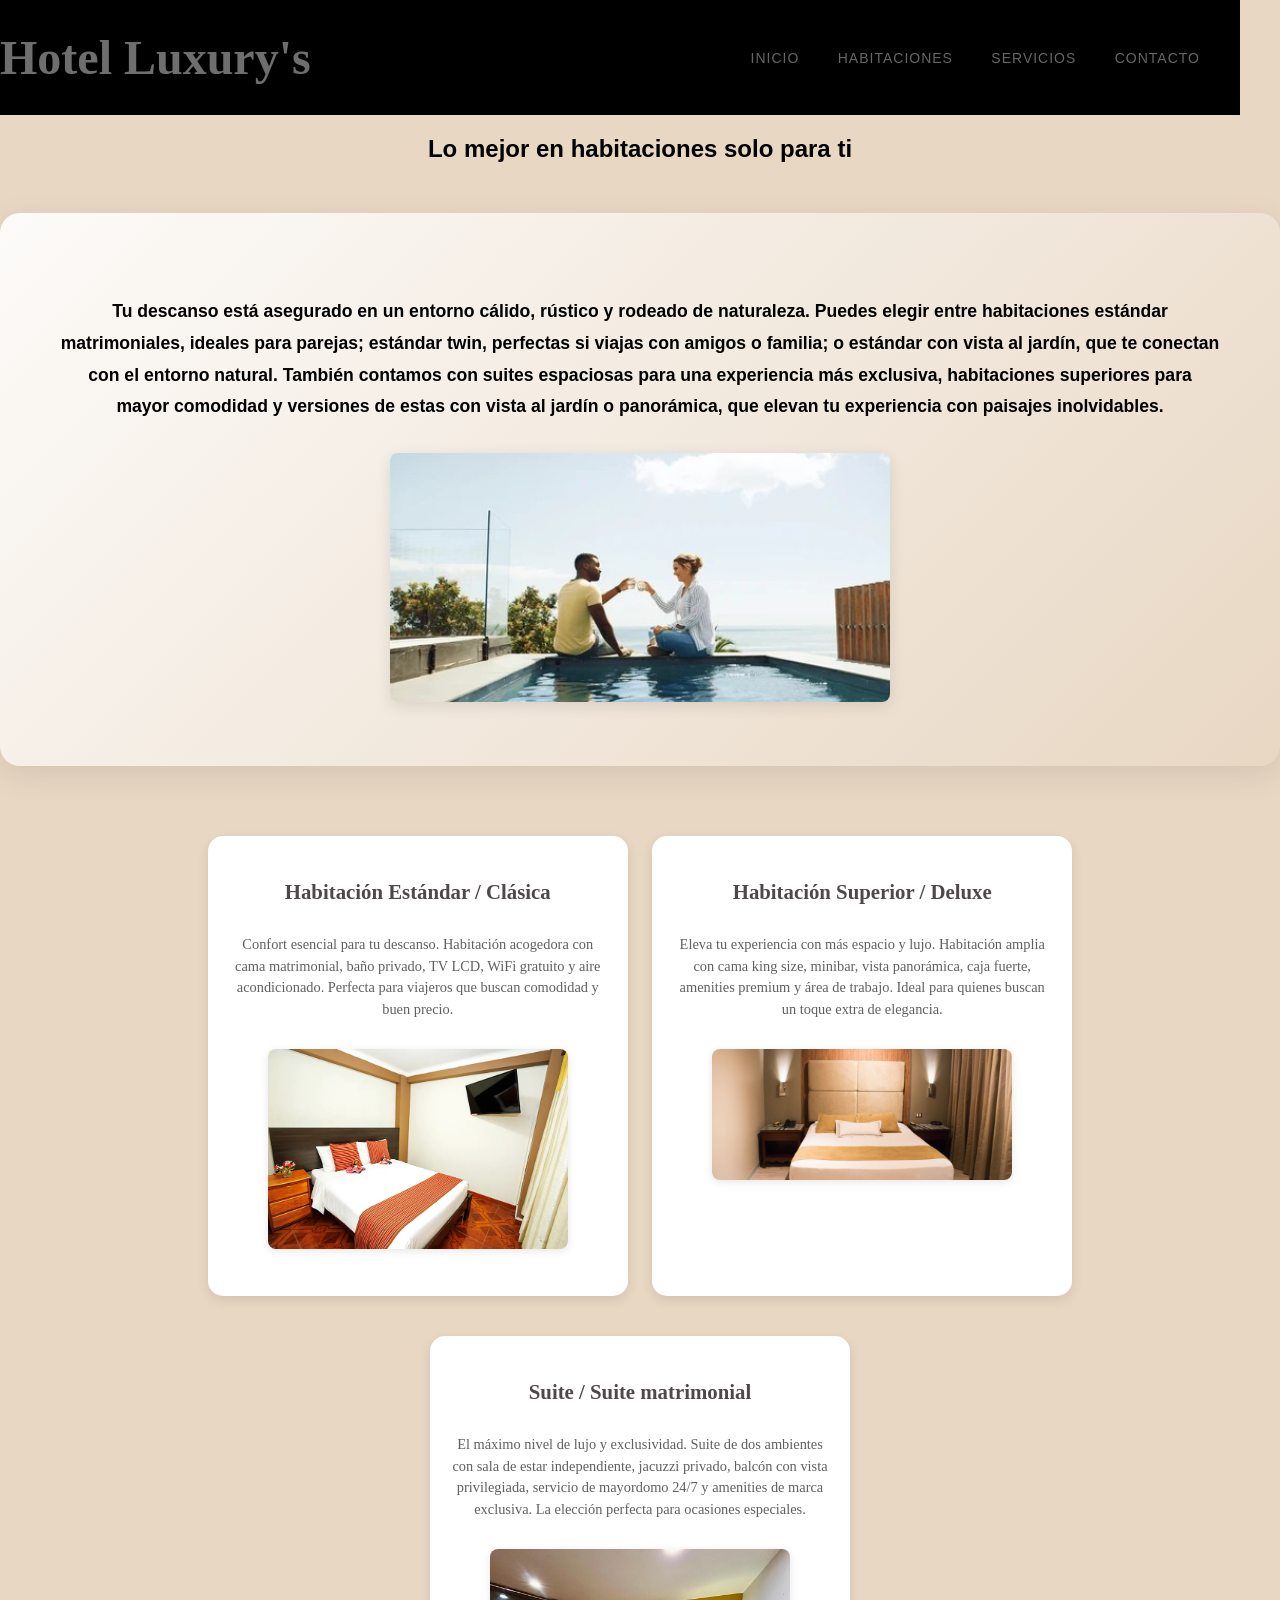
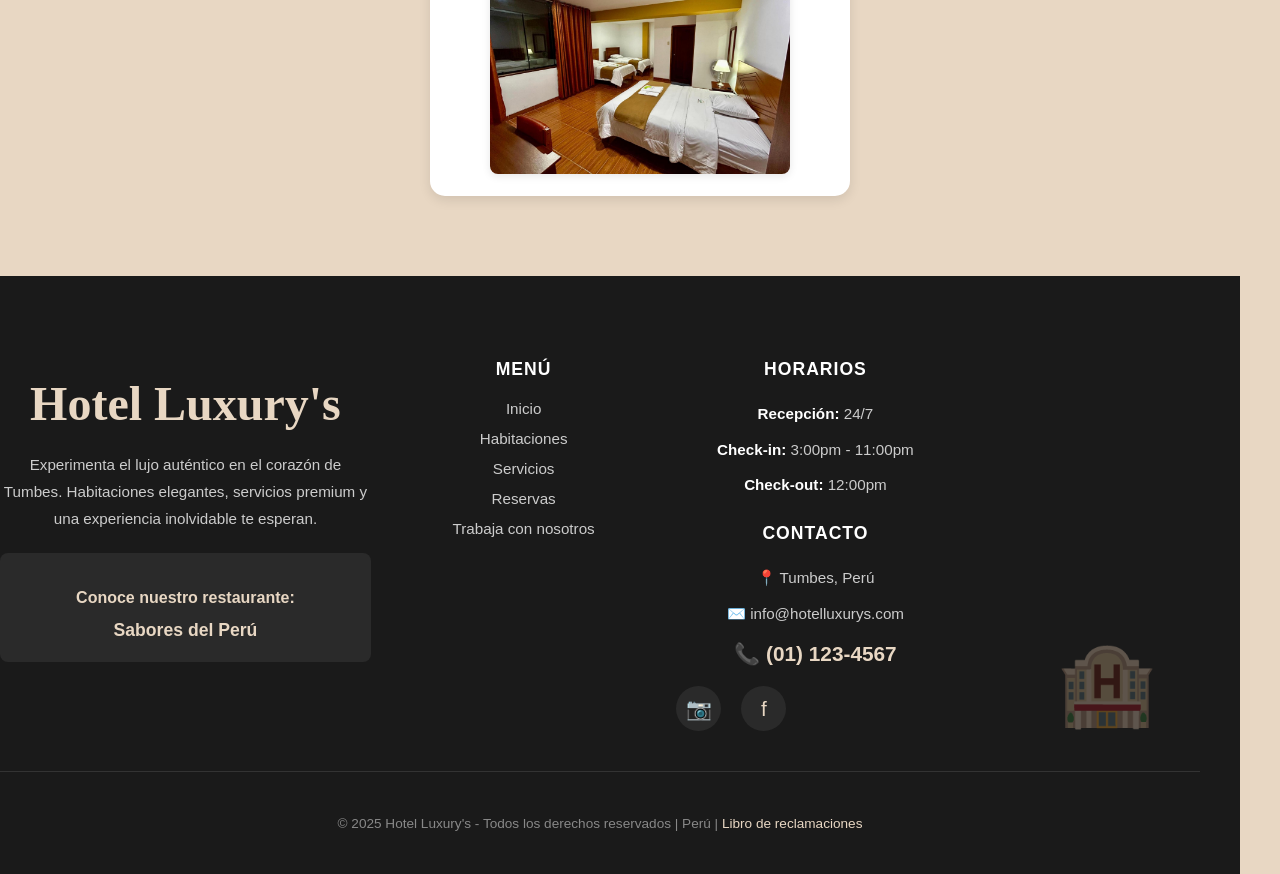
<file: Habitaciones.html>
<!DOCTYPE html>
<html lang="en">
<head>
    <meta charset="UTF-8">
    <meta name="viewport" content="width=device-width, initial-scale=1.0">
    <title>Habitaciones</title>
     <link rel="stylesheet" href="style.css">
<body>
     <nav class="navbar">

            <div class="logo">
                <h1>Hotel Luxury's</h1>
            </div>
            <ul class="nav-menu">
                <li><a href="Inicio.html">Inicio</a></li>
                <li><a href="Habitaciones.html">Habitaciones</a></li>
                <li><a href="Servicios.html">Servicios</a></li>
                <li><a href="Contacto.html">Contacto</a></li>
            </ul>
        </nav>
      <main class="titulo Habitaciones">
        <h2> Lo mejor en habitaciones solo para ti</h2>
      </main>
      <main class="habitaciones">
        <h4>
        Tu descanso está asegurado en un entorno cálido, rústico y rodeado de naturaleza. 
        Puedes elegir entre habitaciones estándar matrimoniales, ideales para parejas; estándar twin, 
        perfectas si viajas con amigos o familia; o estándar con vista al jardín, que te conectan 
        con el entorno natural. También contamos con suites espaciosas para una experiencia más exclusiva, 
        habitaciones superiores para mayor comodidad y versiones de estas con vista al jardín o panorámica, 
        que elevan tu experiencia con paisajes inolvidables.
    </h4>
    
       <img src="imagenes Hotel/descripcion .jpg" alt="familia_en_hotel" style="width: 500px; height: center; border-radius: 8px; flex-shrink: 0;">    
         
      </main>  

 <main class="habitacion_01"> 
  <h1 style="color: rgb(79, 72, 72); width: 100%; text-align: center;">Habitación Estándar / Clásica</h1>
  
  <h4 style="color: rgb(99, 95, 95); flex: 1; text-align: center;">
    Confort esencial para tu descanso. Habitación acogedora con cama matrimonial, 
    baño privado, TV LCD, WiFi gratuito y aire acondicionado. Perfecta para 
    viajeros que buscan comodidad y buen precio.
  </h4>
  
  <img src="imagenes Hotel/Habitacion-clasica.webp" alt="habitación_clasica" 
       style="width: 300px; height: auto; border-radius: 8px; flex-shrink: 0;">
</main>

 <main class="habitacion_02"> 
 <h1 style="color: rgb(79, 72, 72);"> <center> Habitación Superior / Deluxe</center></h1>
 <h4 style="color: rgb(99, 95, 95); flex: 1; text-align: center;"> 
    Eleva tu experiencia con más espacio y lujo. Habitación amplia con cama king size, 
    minibar, vista panorámica, caja fuerte, amenities premium y área de trabajo. 
    Ideal para quienes buscan un toque extra de elegancia.</h4>
     <img src="imagenes Hotel/habitación-deluxe.png" alt="habitación_deluxe" 
       style="width: 300px; height: auto; border-radius: 8px; flex-shrink: 0;">
 </main>  

 <main class="habitacion_03"> 
 <h1 style="color: rgb(79, 72, 72);"> <center> Suite / Suite matrimonial</center></h1>
 <h4 style="color: rgb(99, 95, 95);"> El máximo nivel de lujo y exclusividad. Suite de dos ambientes con sala de estar 
independiente, jacuzzi privado, balcón con vista privilegiada, servicio de mayordomo 
24/7 y amenities de marca exclusiva. La elección perfecta para ocasiones especiales.</h4>   
 <img src="imagenes Hotel/Habitacion-suite.jpg" alt="habitación_suite" 
       style="width: 300px; height: auto; border-radius: 8px; flex-shrink: 0;">
 </main> 
 <footer class=" footer">
    <div class="footer-container">
        <div class="footer-logo">
            <h2>Hotel Luxury's</h2>
            <p>Experimenta el lujo auténtico en el corazón de Tumbes. Habitaciones elegantes, servicios premium y una experiencia inolvidable te esperan.</p>
            
            <div class="footer-promotion">
                <h4>Conoce nuestro restaurante:</h4>
                <p>Sabores del Perú</p>
            </div>
        </div>

        <!-- Columna 2: Enlaces -->
        <div class="footer-section">
            <h4>Menú</h4>
            <ul>
                <li><a href="Inicio.html">Inicio</a></li>
                <li><a href="Habitaciones.html">Habitaciones</a></li>
                <li><a href="Servicios.html">Servicios</a></li>
                <li><a href="Contacto.html">Reservas</a></li>
                <li><a href="#">Trabaja con nosotros</a></li>
            </ul>
        </div>


        <div class="footer-section footer-info">
            <h4>Horarios</h4>
            <p><strong>Recepción:</strong> 24/7</p>
            <p><strong>Check-in:</strong> 3:00pm - 11:00pm</p>
            <p><strong>Check-out:</strong> 12:00pm</p>
            
            <h4 style="margin-top: 25px;">Contacto</h4>
            <p>📍 Tumbes, Perú</p>
            <p>✉️ info@hotelluxurys.com</p>
            <span class="phone-number">📞 (01) 123-4567</span>
            
            <div class="footer-social">
                <a href="#" title="Instagram">📷</a>
                <a href="#" title="Facebook">f</a>
            </div>
        </div>

        <!-- Columna 4: Decoración (opcional) -->
        <div class="footer-decoration">
            <!-- Puedes agregar un ícono o imagen decorativa aquí -->
            <span style="font-size: 80px; opacity: 0.3;">🏨</span>
        </div>

    </div>

    <!-- Footer Bottom -->
    <div class="footer-bottom">
        <p>&copy; 2025 Hotel Luxury's - Todos los derechos reservados | Perú | 
        <a href="#">Libro de reclamaciones</a></p>
    </div>
 </footer>
</body>
</html>
</file>
<file: style.css>
body {
    background-color: #E8D7C3;
    margin: 0;
    padding: 0;
    font-family: Arial, sans-serif;
    display: grid;
    grid-template-columns: 1fr;
    justify-items: center;
}
.navbar {
    display: flex;
    flex-direction: row;
    justify-content: space-between;
    align-items: center;        
    padding: 30px 40px;
    background-color: #000000;
    gap: 40px;
    width: calc(100% - 80px);
    margin: 0 -40px;
}

.logo h1 {
    font-family: 'Great Vibes', cursive;
    font-size: clamp(28px, 5vw, 48px);
    color: #6f6e6e;
    margin: 0;
}

.nav-menu {
    list-style: none;
    display: flex;
    flex-wrap: wrap;
    justify-content: center;
    gap: clamp(20px, 3vw, 40px);
    margin: 0;
    padding: 0;
}

.nav-menu a {
    color: #666;
    text-decoration: none;
    font-size: clamp(12px, 2vw, 14px);
    font-weight: 500;
    text-transform: uppercase;
    letter-spacing: 1px;
}

.nav-menu a:hover {
    color: #333;
    background-color: #f1e8e8;
    padding: 8px 12px;
    border-radius: 5px;
}
.titulo_Habitaciones {
    text-align: center;
    margin-bottom: 40px;
}

.titulo_Habitaciones h2 {
    font-family: 'Great Vibes', cursive;
    font-size: clamp(2.5rem, 6vw, 4.5rem);
    color: #4f4848;
    margin-bottom: 10px;
    text-shadow: 2px 2px 4px rgba(0,0,0,0.1);
}

.habitaciones {
    max-width: 1200px;
    margin: 50px auto;
    padding: 60px 40px;
    text-align: center;
    width: 100%;
    background: linear-gradient(135deg, rgba(255,255,255,0.9) 0%, rgba(232,215,195,0.3) 100%);
    border-radius: 20px;
    box-shadow: 0 8px 30px rgba(34, 34, 34, 0.1);
}

.habitaciones h4 {
    font-size: clamp(0.9rem, 2vw, 1.1rem);
    line-height: 1.8;
    margin-bottom: 30px;
    padding: 0 20px;
}

.habitaciones img {
    width: 100%;
    max-width: 500px;
    height: auto;
    border-radius: 8px;
    box-shadow: 0 4px 15px rgba(0,0,0,0.1);
}

.habitaciones ~ main {
    display: inline-block;
    vertical-align: top;
}

body {
    display: block;
    text-align: center;
}

.habitacion_01,
.habitacion_02,
.habitacion_03 {
    font-family: 'Playfair Display', serif;
    padding: 20px;
    border-radius: 15px;
    background-color: #fff;
    box-shadow: 0 4px 12px rgba(0,0,0,0.1);
    text-align: center;
    transition: transform 0.3s ease, box-shadow 0.3s ease;
    display: inline-block;
    width: 30%;
    min-width: 280px;
    max-width: 380px;
    margin: 20px 10px;
    vertical-align: top;
    height: 420px;
}

.habitacion_01:hover,
.habitacion_02:hover,
.habitacion_03:hover {
    transform: translateY(-5px);
    box-shadow: 0 6px 20px rgba(0,0,0,0.15);
}

.habitacion_01 h1,
.habitacion_02 h1,
.habitacion_03 h1 {
    font-size: clamp(1rem, 2vw, 1.3rem);
    margin-bottom: 12px;
    color: #4f4848;
    font-weight: 600;
    height: 45px;
    display: flex;
    align-items: center;
    justify-content: center;
}

.habitacion_01 h4,
.habitacion_02 h4,
.habitacion_03 h4 {
    font-size: clamp(0.8rem, 1.5vw, 0.9rem);
    line-height: 1.5;
    margin-bottom: 15px;
    text-align: center;
    color: #635f5f;
    font-weight: normal;
    height: 100px;
    display: -webkit-box;
    -webkit-line-clamp: 5;
    -webkit-box-orient: vertical;
    overflow: hidden;
}

.habitacion_01 img,
.habitacion_02 img,
.habitacion_03 img {
    width: 100%;
    height: 200px;
    object-fit: cover;
    object-position: center;
    border-radius: 10px;
    box-shadow: 0 2px 8px rgba(0,0,0,0.1);
}
.footer {
    background-color: #1a1a1a;
    color: #fff;
    padding: 60px 40px 30px;
    margin: 60px -40px 0;
    width: calc(100% - 80px);
}

.footer-container {
    max-width: 1400px;
    margin: 0 auto;
    display: grid;
    grid-template-columns: 2fr 1fr 1.5fr 1fr;
    gap: 60px;
    margin-bottom: 40px;
}

.footer-logo h2 {
    font-family: 'Great Vibes', cursive;
    font-size: 3rem;
    color: #E8D7C3;
    margin-bottom: 20px;
}

.footer-logo p {
    font-size: 0.95rem;
    line-height: 1.8;
    color: #ccc;
    margin-bottom: 20px;
}

.footer-promotion {
    background-color: #2a2a2a;
    padding: 15px;
    border-radius: 8px;
    margin-top: 20px;
}

.footer-promotion h4 {
    color: #E8D7C3;
    font-size: 1rem;
    margin-bottom: 8px;
}

.footer-promotion p {
    color: #E8D7C3;
    font-size: 1.1rem;
    font-weight: bold;
    margin: 0;
}

.footer-section h4 {
    font-size: 1.1rem;
    color: #fff;
    margin-bottom: 20px;
    font-weight: 600;
    text-transform: uppercase;
    letter-spacing: 1px;
}

.footer-section ul {
    list-style: none;
    padding: 0;
    margin: 0;
}

.footer-section ul li {
    margin-bottom: 12px;
}

.footer-section ul li a {
    color: #ccc;
    text-decoration: none;
    font-size: 0.95rem;
    transition: color 0.3s;
}

.footer-section ul li a:hover {
    color: #E8D7C3;
}

.footer-info p {
    color: #ccc;
    font-size: 0.95rem;
    line-height: 1.8;
    margin: 8px 0;
}

.footer-info strong {
    color: #fff;
}

.phone-number {
    color: #E8D7C3;
    font-size: 1.3rem;
    font-weight: bold;
    display: block;
    margin-top: 15px;
}

.footer-social {
    display: flex;
    gap: 20px;
    margin-top: 20px;
}

.footer-social a {
    width: 45px;
    height: 45px;
    background-color: #2a2a2a;
    border-radius: 50%;
    display: flex;
    align-items: center;
    justify-content: center;
    color: #E8D7C3;
    font-size: 1.3rem;
    text-decoration: none;
    transition: all 0.3s;
}

.footer-social a:hover {
    background-color: #E8D7C3;
    color: #1a1a1a;
    transform: translateY(-3px);
}

.footer-decoration {
    grid-column: 4;
    display: flex;
    align-items: flex-end;
    justify-content: center;
}

.footer-decoration img {
    max-width: 120px;
    opacity: 0.9;
}

.footer-bottom {
    text-align: center;
    padding-top: 30px;
    border-top: 1px solid #333;
    color: #888;
    font-size: 0.85rem;
}

.footer-bottom a {
    color: #E8D7C3;
    text-decoration: none;
}

.footer-bottom a:hover {
    text-decoration: underline;
}

@media (max-width: 1024px) {
    .footer-container {
        grid-template-columns: 1fr 1fr;
        gap: 40px;
    }

    .footer-decoration {
        display: none;
    }
}

@media (max-width: 768px) {
    body {
        padding: 0 20px;
    }

    .navbar {
        flex-direction: column;
        text-align: center;
        padding: 20px 15px;
        margin: 0 -20px;
        width: calc(100% - 40px);
    }

    .nav-menu {
        flex-direction: column;
        gap: 10px;
    }

    .habitaciones {
        margin: 15px;
        padding: 20px;
    }

    .habitacion_01,
    .habitacion_02,
    .habitacion_03 {
        display: block;
        width: 90%;
        max-width: 100%;
        margin: 20px auto;
    }

    .habitacion_01 img,
    .habitacion_02 img,
    .habitacion_03 img {
        height: 200px;
    }

    .footer {
        padding: 40px 20px 20px;
        margin: 40px -20px 0;
        width: calc(100% - 40px);
    }

    .footer-container {
        grid-template-columns: 1fr;
        gap: 30px;
    }

    .footer-section {
        text-align: center;
    }

    .footer-social {
        justify-content: center;
    }

    .footer-logo h2 {
        font-size: 2.5rem;
    }
}
</file>
